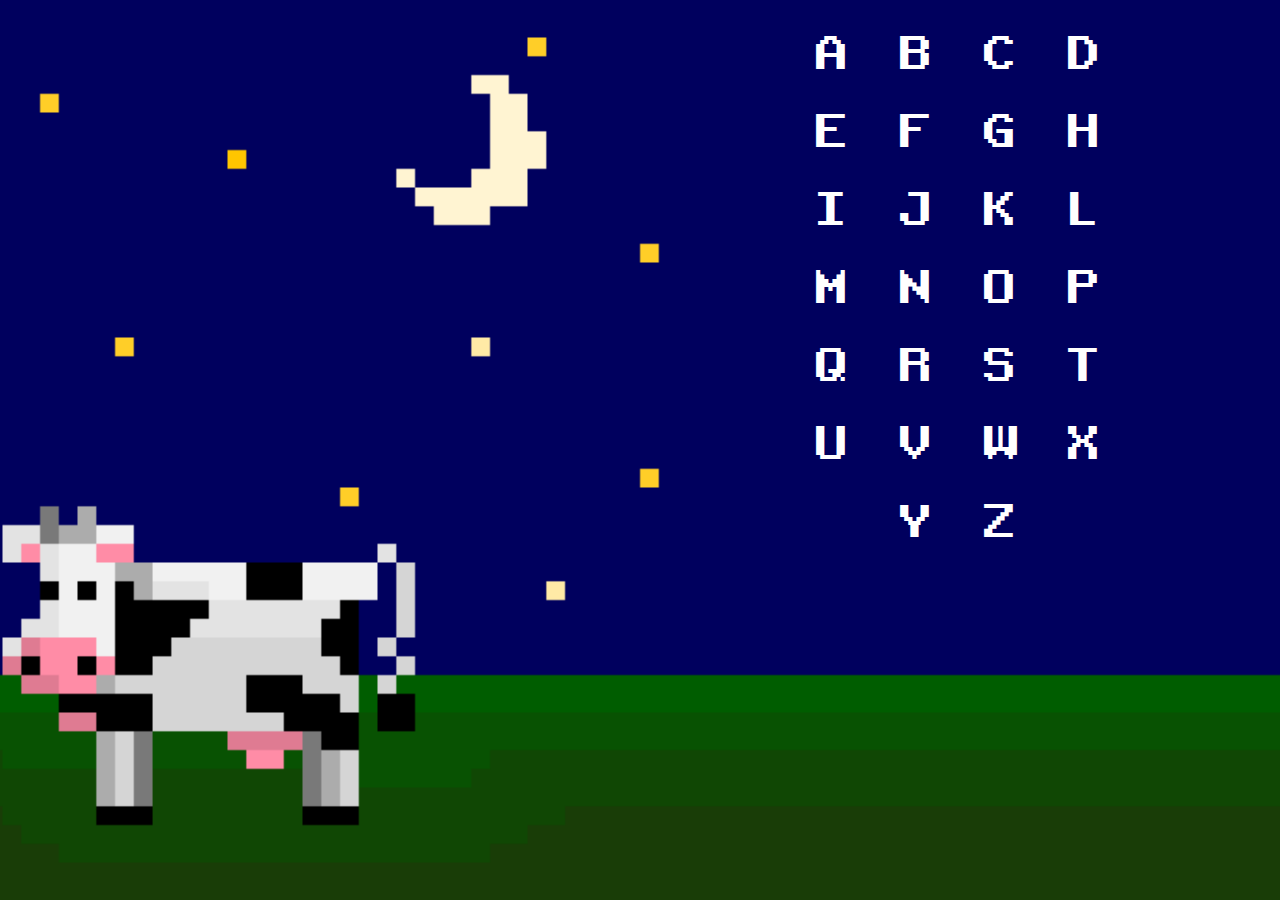
<file: game.html>
<html>
	<head><script src="https://code.jquery.com/jquery-3.2.1.min.js"></script></head>
	<script>
		(function($) {
			$.fn.textfill = function(options) {
				var fontSize = options.maxFontPixels;
				var ourText = $('span:visible:first', this);
				var maxHeight = $(this).height();
				var maxWidth = $(this).width();
				var textHeight;
				var textWidth;
				
					do {
						ourText.css('font-size', fontSize);
						textHeight = ourText.height();
						textWidth = ourText.width();
						fontSize = fontSize - 1;
						//console.log("maxHeight = " + maxHeight + " maxWidth = " + maxWidth);
						//console.log("textHeight = " + textHeight + " textWidth = " + textWidth + " fontSize = " + fontSize);
					} while ((textHeight > (maxHeight/1.2) || textWidth > maxWidth) && fontSize > 3);
				return this;
			}
		})(jQuery);

		$(document).ready(function() {
			$('.jtextfill').textfill({ maxFontPixels: 64 });
		});
		$(window).resize(function () {
			$('.jtextfill').textfill({ maxFontPixels: 64 });//run on every window resize
			//console.log("----------------------resize------------------------------");
		});
	</script>

	<style type="text/css">
			@font-face{
				font-family:'gameFont';
				src: url('retro_gaming-webfont.woff') format('woff');
			
			}
			body { 
				background: url('try1.gif') no-repeat center center fixed #000; 
				-webkit-background-size: cover;
				-moz-background-size: cover;
				-o-background-size: cover;
				background-size: cover;
			}
			
			.btn-group button {
				  background-color: transparent; /* Green background */
				  border: none; /*solid green  Green border */
				  color: white; /* White text */
				  padding: 10px 24px; /* Some padding */
				  cursor: pointer; /* Pointer/hand icon */
				  float: left; /* Float the buttons side by side */
				  font-family: 'gameFont';
				  font-size: 5vh;
			}

			btn-group button:not(:last-child) {
				  border-right: none; /* Prevent double borders */
			}

				/* Clear floats (clearfix hack) */
			btn-group:after {
				  content: "";
				  clear: both;
				  display: table;
			}

				/* Add a background color on hover */
			.btn-group button:hover {
				  background-color: #3e8e41;
			}
			#blankbtn .btn-group button:hover{
				background-color: transparent;
			}
			#blankbtn .btn-group button{
				cursor: auto;
			}
			.keypad{
				  top: 3h;
				  /*right:10vw;*/
				  bottom:0;
				  /*position:absolute;*/
				  margin-right: auto;
				  margin-left: auto;
				  /*align: center;*/
				  padding-bottom:3vh;
				  
			}
			.keypad1{
				  top: 3vh;
				  /*right:10vw;*/
				  bottom: 0;
				  /*position:absolute;*/
				  float: right;
				  width: 100%;
				  
			}
			h1{
				background-color: transparent; /* Green background */
				 border: none; /*solid green  Green border */
				 color: white; /* White text */
				 
				 font-family: 'gameFont';
			}
			h2{
				background-color: transparent; /* Green background */
				border: none; /*solid green  Green border */
				color: white; /* White text */
				text-align: center;
				font-family: 'gameFont';
			}
			span.nobr{
				white-space: nowrap;
			}
			#right{
				width:50%
			}
			#left{
				width:50%
			}
			.jtextfill {
			   height: 50px;
			   /* width: 400px; */
			   resize:both;
			   width: 100%;
			}
			.pressed{
				disabled: true;
			}
	</style>
	<body>
		<table style="margin:0px;width:100%">
			<tr><td style="width:50%; height:100%"><h2 style="font-size:32vh"><span id="gameOvertxt"></span></h2></td>
		
		<td style="margin-left:auto;margin-right:auto;width:50%">
			<table class="keypad" style="padding-bottom:5vmin">
				<tr>
					<td><h2><span id="def1">
								<div class="btn-group">
										<button style="width:25%" value="A" onclick=checkLet(this)>A</button>
										<button style="width:25%" value="B" onclick=checkLet(this)>B</button>
										<button style="width:25%" value="C" onclick=checkLet(this)>C</button>
										<button style="width:25%" value="D" onclick=checkLet(this)>D</button>
								</div>
								<div class="btn-group" style="width:100%">
										<button style="width:25%" value="E" onclick=checkLet(this)>E</button>
										<button style="width:25%" value="F" onclick=checkLet(this)>F</button>
										<button style="width:25%" value="G" onclick=checkLet(this)>G</button>
										<button style="width:25%" value="H" onclick=checkLet(this)>H</button>
								</div>
								<div class="btn-group" style="width:100%">
										<button style="width:25%" value="I" onclick=checkLet(this)>I</button>
										<button style="width:25%" value="J" onclick=checkLet(this)>J</button>
										<button style="width:25%" value="K" onclick=checkLet(this)>K</button>
										<button style="width:25%" value="L" onclick=checkLet(this)>L</button>
								</div>
								<div class="btn-group" style="width:100%">
										<button style="width:25%" value="M" onclick=checkLet(this)>M</button>
										<button style="width:25%" value="N" onclick=checkLet(this)>N</button>
										<button style="width:25%" value="O" onclick=checkLet(this)>O</button>
										<button style="width:25%" value="P" onclick=checkLet(this)>P</button>
								</div>
								<div class="btn-group" style="width:100%">
										<button style="width:25%" value="Q" onclick=checkLet(this)>Q</button>
										<button style="width:25%" value="R" onclick=checkLet(this)>R</button>
										<button style="width:25%" value="S" onclick=checkLet(this)>S</button>
										<button style="width:25%" value="T" onclick=checkLet(this)>T</button>
								</div>
								<div class="btn-group" style="width:100%">
										<button style="width:25%" value="U" onclick=checkLet(this)>U</button>
										<button style="width:25%" value="V" onclick=checkLet(this)>V</button>
										<button style="width:25%" value="W" onclick=checkLet(this)>W</button>
										<button style="width:25%" value="X" onclick=checkLet(this)>X</button>
								</div>
								
								<div class="btn-group" style="width:100%">
										<section id="blankbtn">
											<span class="btn-group"><button style="width:25%" hover="background-color: transparent"></button></span>
										</section>
										<button style="width:25%" value="Y" onclick=checkLet(this)>Y</button>
										<button style="width:25%" value="Z" onclick=checkLet(this)>Z</button>
										<section id="blankbtn">
											<span class="btn-group"><button style="width:25%" hover="background-color: transparent"></button></span>
										</section>
								</div>
						</span></h2></td>
					</tr>
				</table>
				
			<table class="keypad1">
					<tr>
						<td>
							<div class='jtextfill'><h1 style="text-align:center;">
								<span id="wordVar"></span>
							</h1>
							</div>
							</td>
					</tr>
			</table>
			<table style= "margin-left: auto;margin-right: auto;">
				<tr>
					<td>
						<div class="btn-group" style="width:100%" id="newGameBut">		
						</div>
						<h2><span id="tryNo"></span></h2>
					</td>
				</tr>
		</td></tr></table>
	</body>
					<script>
					var gifNo = 0
					var gifAr = ["try1","try1-2","try2","try2-3","try3", "try3-4", "try4","try4-5","try5","try5-6","try6","try6-7","try7","try7-8","try8","try8-9"];
					var transAr = [1700, 2800, 3100,1200,800,1500,1100,1600]
					var currWord = getWord();
					var tries = 8;
					var btns = document.querySelectorAll('button');
					console.log(btns);
					function checkLet(currBut){
						currBut.classList.add("pressed"); 
						currBut.style.cssText = "color : rgba(255,255,255,0);background-size: cover;";
						console.log(gifNo);
						currBut.style.backgroundImage = "url('letDissapear1.gif?" + Math.random() + "')";
						currBut.disabled = true;
						
						var currText = document.getElementById("wordVar").innerHTML.split("");
						
						var currLet = currBut.value;
						if (currWord.indexOf(currLet) != -1){
		
							for(var i= 0; i<currWord.length; i++){
								if (currLet == currWord.charAt(i)){
									currText[i*2] = currWord.charAt(i);
								}
							}
							document.getElementById("wordVar").innerHTML = currText.join("");
						}
						else if(tries > 0){
							tries--;
							tryNo();
							changeGif();
							
						}
						//currBut.innerHTML="<img src='letDissapear.gif' />";
						if(currText.includes("_")){
							console.log("NOT OVER")
						}
						else{
							end();
						}
						
						
					}
					function end(){
						document.getElementById("def1").innerHTML = sessionStorage.getItem("def");
						 
                  
						// creating button element  
						var button = document.createElement('BUTTON'); 

						// appending text to button 
						button.appendChild(document.createTextNode("New Game")); 
						button.onclick =  function() {newGame()};
						// appending button to div 
						document.getElementById("newGameBut").appendChild(button);  
						
						var finWord = "";
						for (var i =0; i<currWord.length; i++){
							finWord += currWord.charAt(i) + " ";
						}
						document.getElementById("wordVar").innerHTML = finWord;
						document.body.style.background = "#00005E";
						for (var i = 0; i < btns.length; i++) {
						  	if(!(btns[i].className == "pressed")){
								btns[i].disabled = false;
							}
						}
						document.getElementById("gameOvertxt").innerHTML = "GAME OVER";
						document.getElementById("tryNo").innerHTML = "";
					}
					function displayText(currWord){
						var noDash = currWord.length
						var text = "";
						for(var i=0; i<noDash;i++){
							text += "_ "
						}
						text = text.trim();
						document.getElementById("wordVar").innerHTML = text;
					}
					function getWord(){
						return sessionStorage.getItem("word").toUpperCase();
					}
					function changeGif(){
						++gifNo;
						if (gifNo < gifAr.length-1){
							document.body.style.cssText = "background: url('" + gifAr[gifNo] +".gif') no-repeat center center fixed #000;-webkit-background-size: cover;-moz-background-size: cover;-o-background-size: cover;background-size: cover;"
							if(gifNo % 2 == 1){	// all odd no gifs are transitional
								for (var i = 0; i < btns.length; i++) {
									
										btns[i].disabled = true;
									
								}
								window.setTimeout(trans, transAr[(gifNo-1)/2]); //2n+1 corresponds to gifNo index
							}
							console.log(gifNo);
						}
						else{
							document.body.style.cssText = "background: url('" + gifAr[(gifAr.length)-1] +".gif') no-repeat center center fixed #000;-webkit-background-size: cover;-moz-background-size: cover;-o-background-size: cover;background-size: cover;"
							window.setTimeout(end, transAr[(transAr.length)-1]);
							for (var i = 0; i < btns.length; i++) {
						  		btns[i].disabled = true;
							}
						}
					}
					function trans(){
							gifNo++
							document.body.style.cssText = "background: url('" + gifAr[gifNo] +".gif') no-repeat center center fixed #000;-webkit-background-size: cover;-moz-background-size: cover;-o-background-size: cover;background-size: cover;";
							for (var i = 0; i < btns.length; i++) {
								console.log(btns[i].className);
								if(!(btns[i].className == "pressed")){
									btns[i].disabled = false;
								}
							}
					}
					function newGame(){
						sessionStorage.clear();
						window.location = "index.html"
					}
					function tryNo(){
						var text = "Tries left: " + tries.toString()
						document.getElementById("tryNo").innerHTML = text;
					}
					
				</script>
				<script>
				displayText(getWord());
				tryNo();
				</script>
</html>
</file>
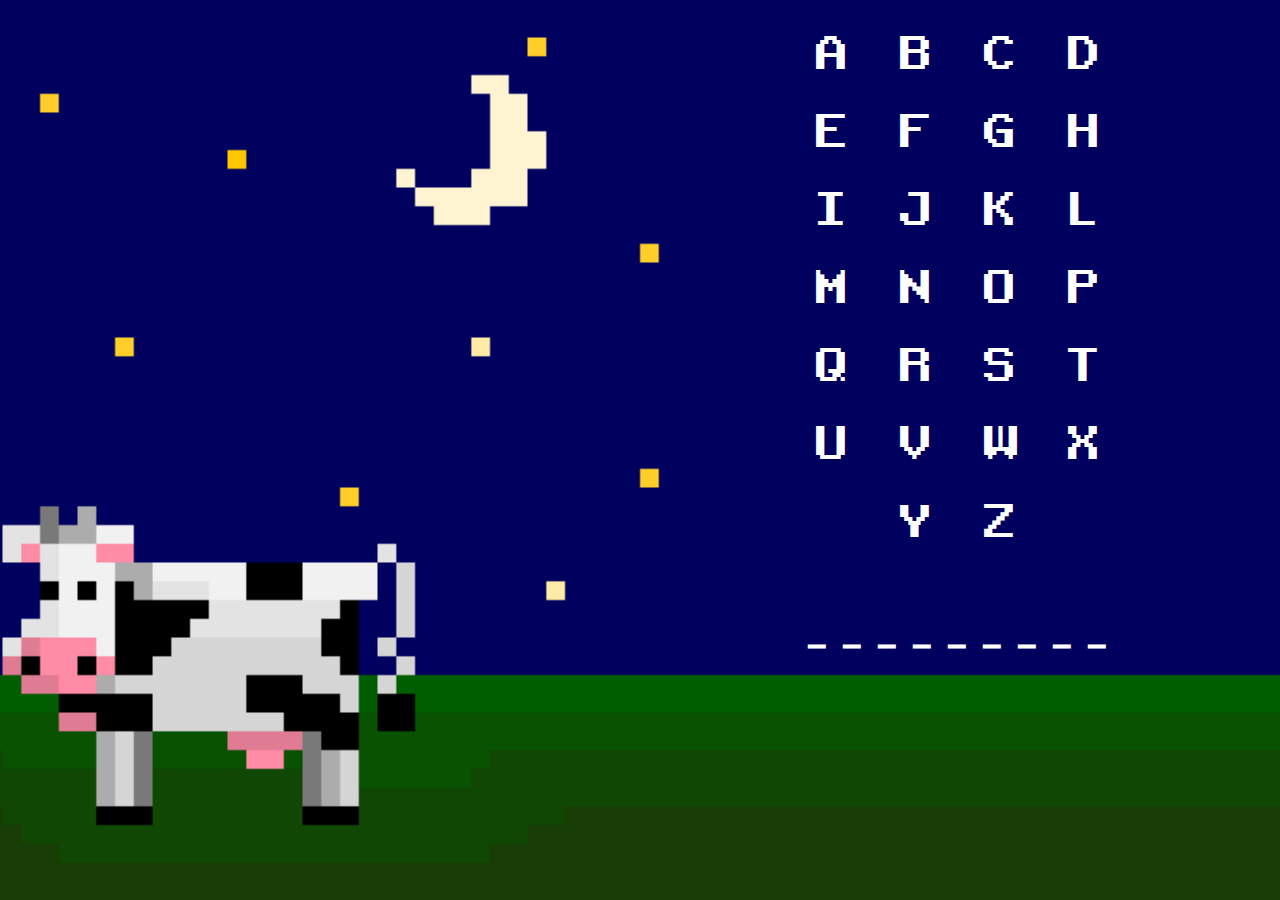
<file: spaceman/fs2.html>
<html>
	<head><script src="https://code.jquery.com/jquery-3.2.1.min.js"></script></head>
	<script>
		(function($) {
			$.fn.textfill = function(options) {
				var fontSize = options.maxFontPixels;
				var ourText = $('span:visible:first', this);
				var maxHeight = $(this).height();
				var maxWidth = $(this).width();
				var textHeight;
				var textWidth;
				
					do {
						ourText.css('font-size', fontSize);
						textHeight = ourText.height();
						textWidth = ourText.width();
						fontSize = fontSize - 1;
						//console.log("maxHeight = " + maxHeight + " maxWidth = " + maxWidth);
						//console.log("textHeight = " + textHeight + " textWidth = " + textWidth + " fontSize = " + fontSize);
					} while ((textHeight > (maxHeight/1.2) || textWidth > maxWidth) && fontSize > 3);
				return this;
			}
		})(jQuery);

		$(document).ready(function() {
			$('.jtextfill').textfill({ maxFontPixels: 64 });
		});
		$(window).resize(function () {
			$('.jtextfill').textfill({ maxFontPixels: 64 });//run on every window resize
			//console.log("----------------------resize------------------------------");
		});
	</script>

	<style type="text/css">
			@font-face{
				font-family:'gameFont';
				src: url('retro_gaming-webfont.woff') format('woff');
			
			}
			body { 
				background: url('try1.gif') no-repeat center center fixed #000; 
				-webkit-background-size: cover;
				-moz-background-size: cover;
				-o-background-size: cover;
				background-size: cover;
			}
			
			.btn-group button {
				  background-color: transparent; /* Green background */
				  border: none; /*solid green  Green border */
				  color: white; /* White text */
				  padding: 10px 24px; /* Some padding */
				  cursor: pointer; /* Pointer/hand icon */
				  float: left; /* Float the buttons side by side */
				  font-family: 'gameFont';
				  font-size: 5vh;
			}

			btn-group button:not(:last-child) {
				  border-right: none; /* Prevent double borders */
			}

				/* Clear floats (clearfix hack) */
			btn-group:after {
				  content: "";
				  clear: both;
				  display: table;
			}

				/* Add a background color on hover */
			.btn-group button:hover {
				  background-color: #3e8e41;
			}
			#blankbtn .btn-group button:hover{
				background-color: transparent;
			}
			#blankbtn .btn-group button{
				cursor: auto;
			}
			.keypad{
				  top: 3h;
				  /*right:10vw;*/
				  bottom:0;
				  /*position:absolute;*/
				  margin-right: auto;
				  margin-left: auto;
				  /*align: center;*/
				  padding-bottom:3vh;
				  
			}
			.keypad1{
				  top: 3vh;
				  /*right:10vw;*/
				  bottom: 0;
				  /*position:absolute;*/
				  float: right;
				  width: 100%;
				  
			}
			h1{
				background-color: transparent; /* Green background */
				 border: none; /*solid green  Green border */
				 color: white; /* White text */
				 
				 font-family: 'gameFont';
			}
			span.nobr{
				white-space: nowrap;
			}
			#right{
				width:50%
			}
			#left{
				width:50%
			}
			.jtextfill {
			   height: 50px;
			   /* width: 400px; */
			   resize:both;
			   width: 100%;
			}
	</style>
	<body>
		<table style="margin:0px;width:100%">
		<tr><td style="width:50%"></td>
		
		<td style="margin-left:auto;margin-right:auto;width:50%">
			<table class="keypad" style="padding-bottom:5vmin" id="def1">
				<tr>
					<td><h1>
								<div class="btn-group">
										<button style="width:25%" value="A" onclick=checkLet(this)>A</button>
										<button style="width:25%" value="B" onclick=checkLet(this)>B</button>
										<button style="width:25%" value="C" onclick=checkLet(this)>C</button>
										<button style="width:25%" value="D" onclick=checkLet(this)>D</button>
								</div>
								<div class="btn-group" style="width:100%">
										<button style="width:25%" value="E" onclick=checkLet(this)>E</button>
										<button style="width:25%" value="F" onclick=checkLet(this)>F</button>
										<button style="width:25%" value="G" onclick=checkLet(this)>G</button>
										<button style="width:25%" value="H" onclick=checkLet(this)>H</button>
								</div>
								<div class="btn-group" style="width:100%">
										<button style="width:25%" value="I" onclick=checkLet(this)>I</button>
										<button style="width:25%" value="J" onclick=checkLet(this)>J</button>
										<button style="width:25%" value="K" onclick=checkLet(this)>K</button>
										<button style="width:25%" value="L" onclick=checkLet(this)>L</button>
								</div>
								<div class="btn-group" style="width:100%">
										<button style="width:25%" value="M" onclick=checkLet(this)>M</button>
										<button style="width:25%" value="N" onclick=checkLet(this)>N</button>
										<button style="width:25%" value="O" onclick=checkLet(this)>O</button>
										<button style="width:25%" value="P" onclick=checkLet(this)>P</button>
								</div>
								<div class="btn-group" style="width:100%">
										<button style="width:25%" value="Q" onclick=checkLet(this)>Q</button>
										<button style="width:25%" value="R" onclick=checkLet(this)>R</button>
										<button style="width:25%" value="S" onclick=checkLet(this)>S</button>
										<button style="width:25%" value="T" onclick=checkLet(this)>T</button>
								</div>
								<div class="btn-group" style="width:100%">
										<button style="width:25%" value="U" onclick=checkLet(this)>U</button>
										<button style="width:25%" value="V" onclick=checkLet(this)>V</button>
										<button style="width:25%" value="W" onclick=checkLet(this)>W</button>
										<button style="width:25%" value="X" onclick=checkLet(this)>X</button>
								</div>
								
								<div class="btn-group" style="width:100%">
										<section id="blankbtn">
											<span class="btn-group"><button style="width:25%" hover="background-color: transparent"></button></span>
										</section>
										<button style="width:25%" value="Y" onclick=checkLet(this)>Y</button>
										<button style="width:25%" value="Z" onclick=checkLet(this)>Z</button>
										<section id="blankbtn">
											<span class="btn-group"><button style="width:25%" hover="background-color: transparent"></button></span>
										</section>
								</div>
						</h1></td>
					</tr>
				</table>
				
			<table class="keypad1">
					<tr>
						<td>
							<div class='jtextfill'><h1 style="text-align:center;">
								<span id="wordVar"></span>
							</h1>
							</div>
							</td>
					</tr>
			</table>
			<table class="keypad1">
					<tr>
						<td>
							<div class='jtextfill'><h1 style="text-align:center; font-size:5vmin" id="def">
								
							</h1>
							</div>
							</td>
					</tr>
			</table>
		</td></tr></table>
	</body>
					<script>
					var gifNo = 0
					var gifAr = ["try1","try1-2","try2","try2-3","try3", "try3-4", "try4","try4-5","try5"];
					var transAr = [1700, 2800, 3100,1200]
					var currWord = getWord();
					function checkLet(currBut){
						var currText = document.getElementById("wordVar").innerHTML.split("");
						
						var currLet = currBut.value;
						if (currWord.indexOf(currLet) != -1){
		
							for(var i= 0; i<currWord.length; i++){
								if (currLet == currWord.charAt(i)){
									currText[i*2] = currWord.charAt(i);
								}
							}
							document.getElementById("wordVar").innerHTML = currText.join("");
						}
						else{
							changeGif();
							console.log("gifChange")
						}
						//currBut.innerHTML="<img src='letDissapear.gif' />";
						currBut.style.cssText = "color : rgba(255,255,255,0);background-size: cover;";
						console.log(gifNo);
						currBut.style.backgroundImage = "url('letDissapear1.gif?" + Math.random() + "')";
						currBut.disabled = true;
					}
					function defWord(){
						document.getElementById("def1").innerHTML = "a small slow-moving Old World lizard with a prehensile tail, long extensible tongue, protruding eyes that rotate independently, and a highly developed ability to change colour."
					}
					
					function displayText(currWord){
						var noDash = currWord.length
						var text = "";
						for(var i=0; i<noDash;i++){
							text += "_ "
						}
						text = text.trim();
						document.getElementById("wordVar").innerHTML = text;
					}
					function getWord(){
						return "CHAMELeON".toUpperCase();
					}
					function changeGif(){
						++gifNo;
						if (gifNo < gifAr.length){
							document.body.style.cssText = "background: url('" + gifAr[gifNo] +".gif') no-repeat center center fixed #000;-webkit-background-size: cover;-moz-background-size: cover;-o-background-size: cover;background-size: cover;"
							if(gifNo % 2 == 1){	// all odd no gifs are transitional
								window.setTimeout(trans, transAr[(gifNo-1)/2]); //2n+1 corresponds to gifNo index
							}
							console.log(gifNo);
						}
						else{
							var finWord = "";
							for (var i =0; i<currWord.length; i++){
								finWord += currWord.charAt(i) + " ";
							}
							document.getElementById("wordVar").innerHTML = finWord;
							defWord();
						}
					}
					function trans(){
						
							gifNo++
							document.body.style.cssText = "background: url('" + gifAr[gifNo] +".gif') no-repeat center center fixed #000;-webkit-background-size: cover;-moz-background-size: cover;-o-background-size: cover;background-size: cover;";

					}
					
				</script>
				<script>
				displayText(getWord());
				</script>
</html>
</file>
